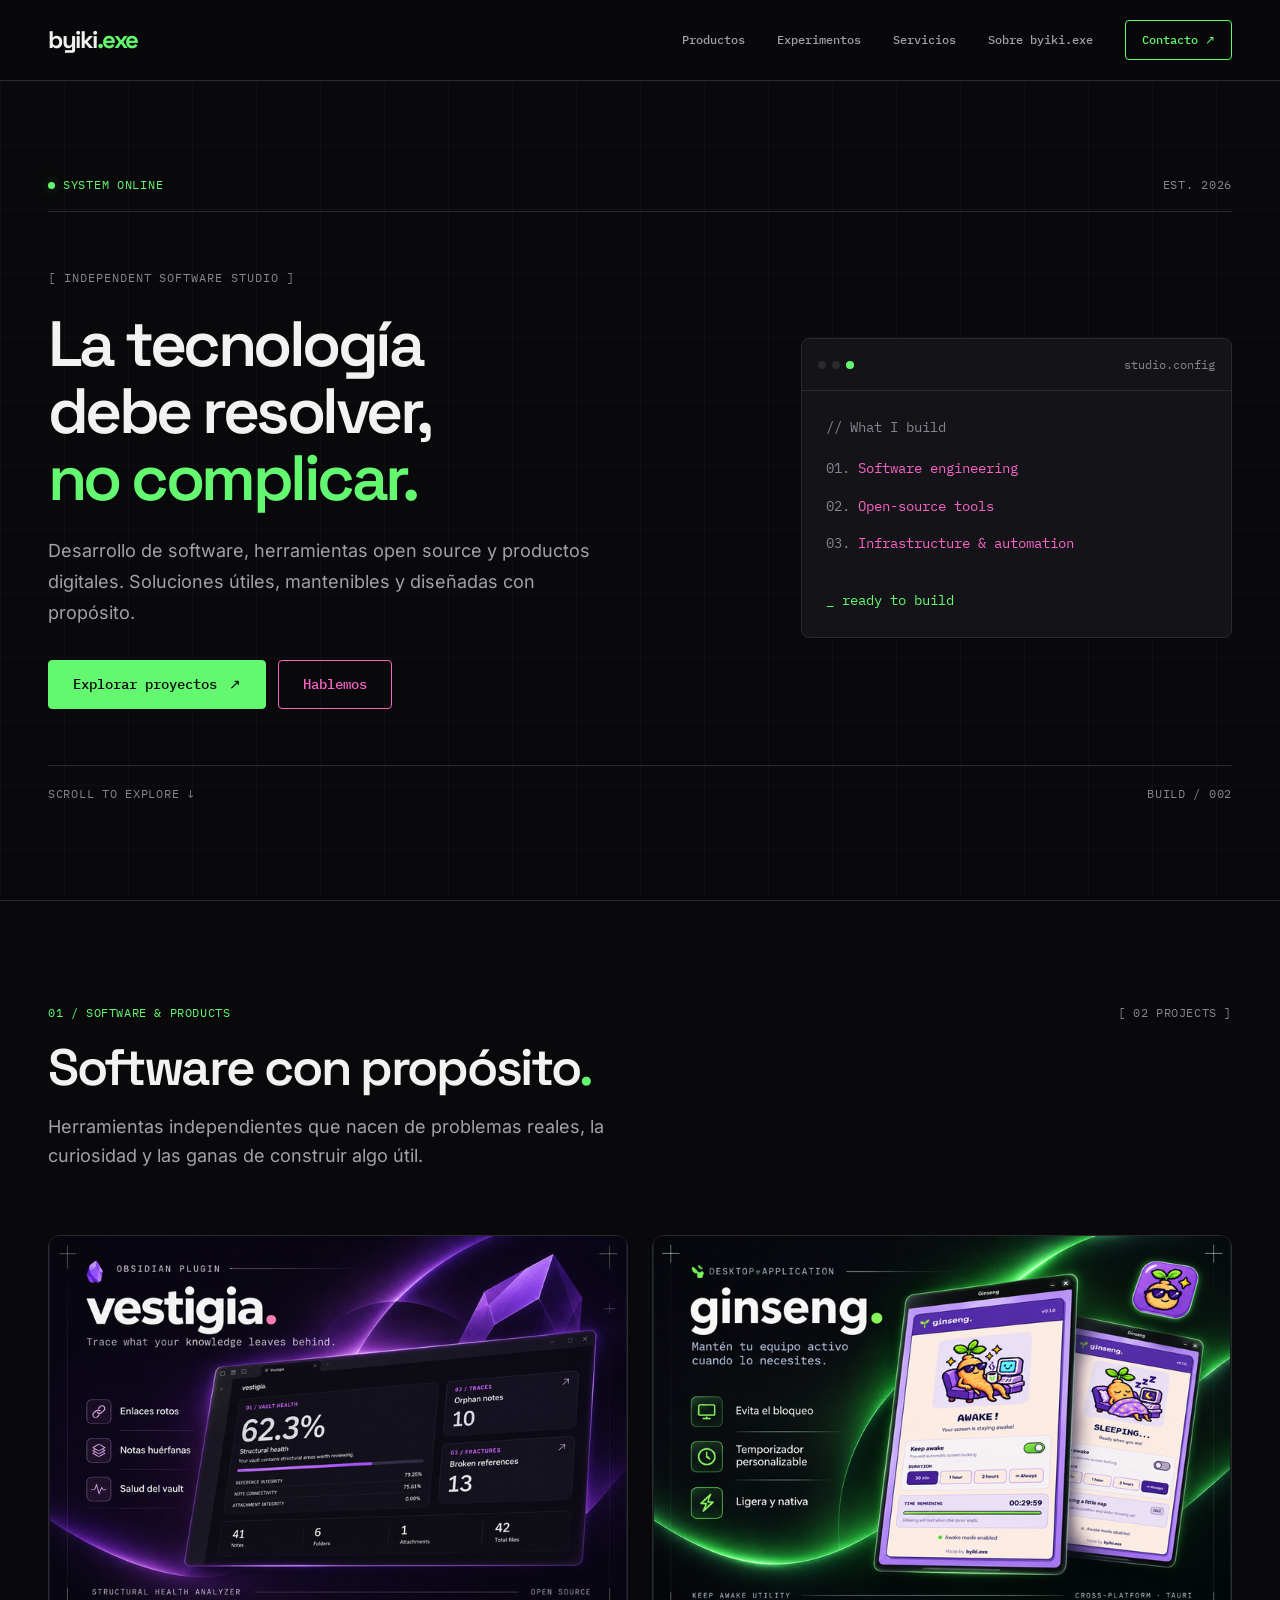
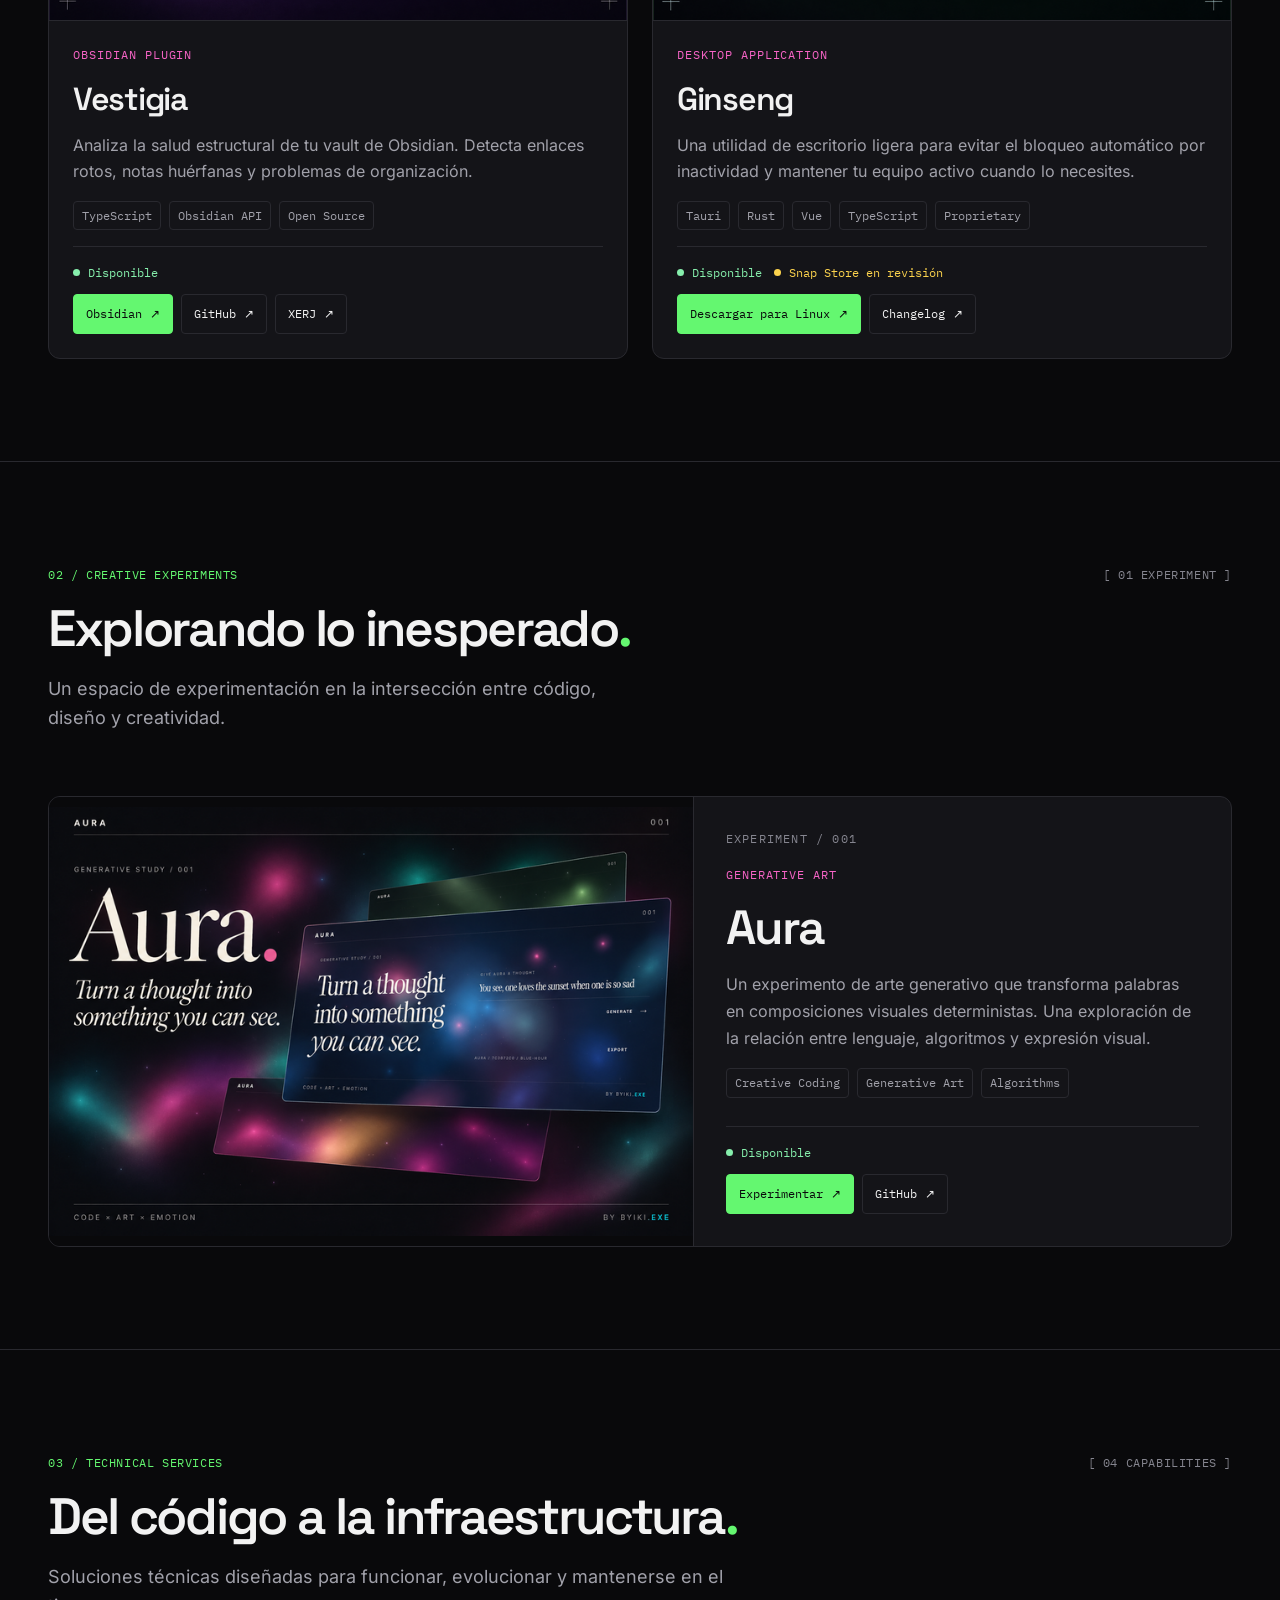
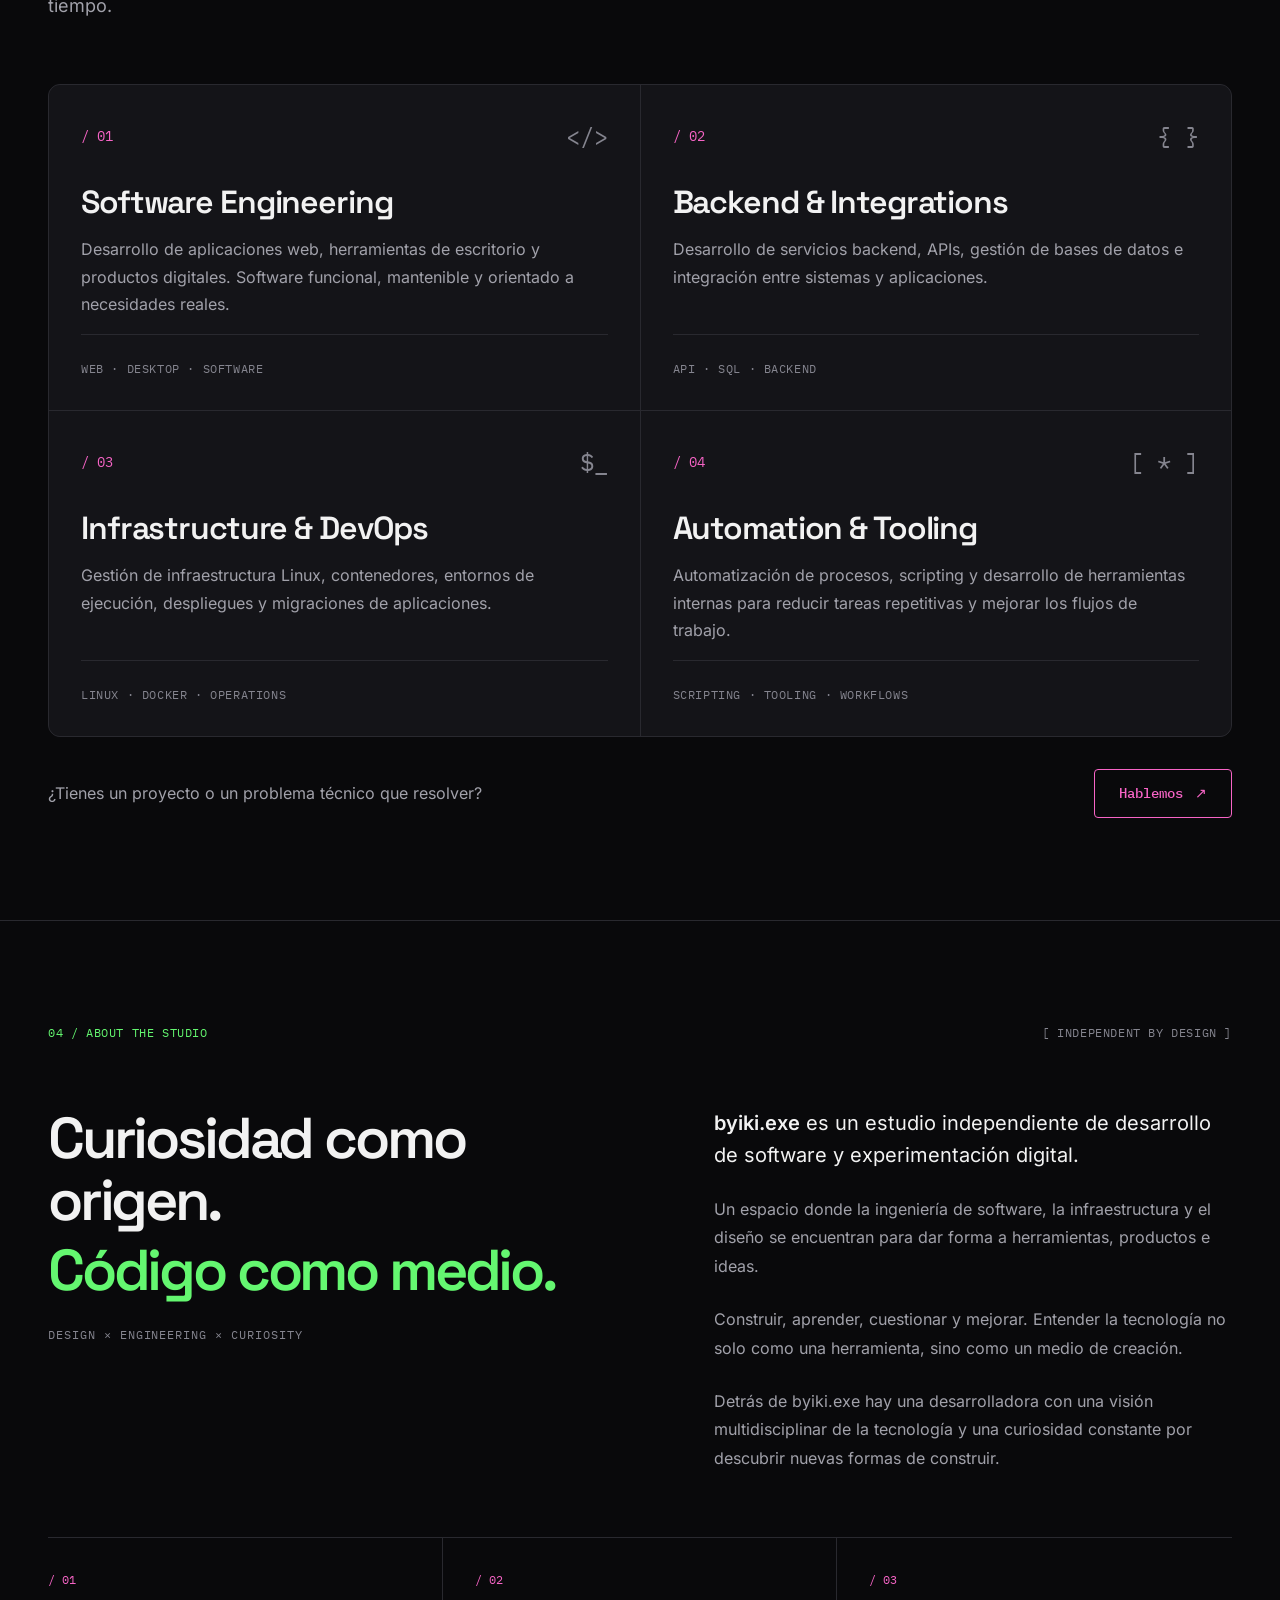
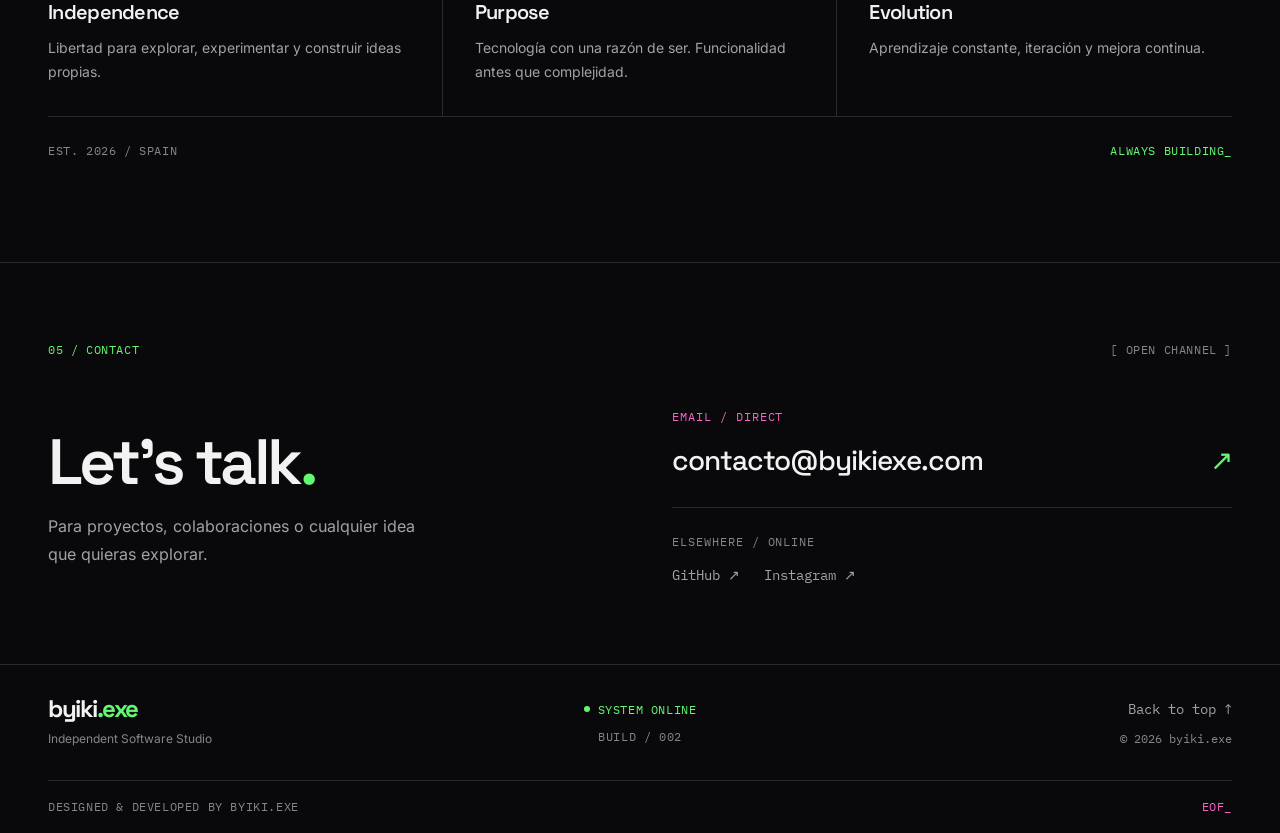
<file: index.html>
<!DOCTYPE html>
<html lang="es-ES">

<head>
  <meta charset="UTF-8">
  <meta name="viewport" content="width=device-width, initial-scale=1.0">
  <title>byiki.exe — Independent Software Studio</title>
  <meta name="description"
    content="Estudio independiente de software, herramientas open source y productos digitales. Desarrollo, infraestructura, automatización y experimentación tecnológica.">
  <link rel="canonical" href="https://byikiexe.com/">
  <meta name="theme-color" content="#09090B">

  <meta property="og:type" content="website">
  <meta property="og:title" content="byiki.exe — Independent Software Studio">
  <meta property="og:description"
    content="Estudio independiente de software, herramientas open source y productos digitales. Desarrollo, infraestructura, automatización y experimentación tecnológica.">
  <meta property="og:url" content="https://byikiexe.com/">
  <meta property="og:site_name" content="byiki.exe">
  <meta property="og:locale" content="es_ES">
  <meta property="og:image" content="https://byikiexe.com/assets/images/brand/og-image.jpg">
  <meta property="og:image:width" content="1200">
  <meta property="og:image:height" content="630">
  <meta property="og:image:type" content="image/jpeg">
  <meta property="og:image:alt" content="byiki.exe, estudio independiente de software, herramientas y productos digitales.">

  <meta name="twitter:card" content="summary_large_image">
  <meta name="twitter:title" content="byiki.exe — Independent Software Studio">
  <meta name="twitter:description"
    content="Estudio independiente de software, herramientas open source y productos digitales. Desarrollo, infraestructura, automatización y experimentación tecnológica.">
  <meta name="twitter:image" content="https://byikiexe.com/assets/images/brand/og-image.jpg">
  <meta name="twitter:image:alt" content="byiki.exe, estudio independiente de software, herramientas y productos digitales.">

  <script type="application/ld+json">
    {
      "@context": "https://schema.org",
      "@graph": [
        {
          "@type": "WebSite",
          "@id": "https://byikiexe.com/#website",
          "url": "https://byikiexe.com/",
          "name": "byiki.exe",
          "description": "Estudio independiente de software, herramientas open source y productos digitales. Desarrollo, infraestructura, automatización y experimentación tecnológica.",
          "inLanguage": "es-ES",
          "publisher": {
            "@id": "https://byikiexe.com/#organization"
          }
        },
        {
          "@type": "Organization",
          "@id": "https://byikiexe.com/#organization",
          "url": "https://byikiexe.com/",
          "name": "byiki.exe"
        }
      ]
    }
  </script>

  <link rel="preload" href="assets/fonts/space-grotesk/latin-variable.woff2" as="font" type="font/woff2" crossorigin>

  <link rel="icon" type="image/x-icon" href="favicon.ico" sizes="16x16 32x32 48x48">
  <link rel="icon" type="image/svg+xml" href="assets/images/brand/favicon.svg" sizes="any">
  <link rel="apple-touch-icon" href="assets/images/brand/apple-touch-icon.png" sizes="180x180">
  <link rel="manifest" href="site.webmanifest">

  <!-- Design system -->
  <link rel="stylesheet" href="assets/css/tokens.css">
  <link rel="stylesheet" href="assets/css/fonts.css">
  <link rel="stylesheet" href="assets/css/base.css">
  <link rel="stylesheet" href="assets/css/layout.css">
  <link rel="stylesheet" href="assets/css/components.css">

  <!-- Page sections -->
  <link rel="stylesheet" href="assets/css/hero.css">
  <link rel="stylesheet" href="assets/css/products.css">
  <link rel="stylesheet" href="assets/css/experiments.css">
  <link rel="stylesheet" href="assets/css/services.css">
  <link rel="stylesheet" href="assets/css/about.css">
  <link rel="stylesheet" href="assets/css/contact.css">
  <link rel="stylesheet" href="assets/css/footer.css">
  <noscript>
    <link rel="stylesheet" href="assets/css/navigation-noscript.css" media="(max-width: 768px)">
  </noscript>

</head>

<body>
  <div class="page">
    <a class="skip-link" href="#top">Saltar al contenido principal</a>

    <header class="site-header">
      <div class="container nav">

        <a href="#top" class="brand" aria-label="byiki.exe — Inicio">
          byiki<span class="brand-highlight">.exe</span>
        </a>

        <button class="nav-toggle" type="button" aria-label="Abrir menú" aria-expanded="false"
          aria-controls="main-navigation">
          <span></span>
          <span></span>
        </button>

        <nav id="main-navigation" class="nav-links" aria-label="Navegación principal">

          <a href="#productos">Productos</a>

          <a href="#experimentos">Experimentos</a>

          <a href="#servicios">Servicios</a>

          <a href="#sobre">Sobre byiki.exe</a>

          <a href="#contacto" class="nav-cta" aria-label="Contacto">
            Contacto ↗
          </a>

        </nav>

      </div>
    </header>

    <main id="top" tabindex="-1">

      <section class="hero" aria-labelledby="hero-title">
        <div class="container hero-container">

          <div class="hero-meta">
            <span class="system-status" lang="en">
              <span class="status-dot" aria-hidden="true"></span>
              System online
            </span>

            <span>EST. 2026</span>
          </div>

          <div class="hero-grid">

            <div class="hero-copy">

              <p class="hero-label" lang="en">
                [ Independent Software Studio ]
              </p>

              <h1 id="hero-title">
                La tecnología<br>
                debe resolver,<br>
                <span class="hero-highlight">no complicar.</span>
              </h1>

              <p class="hero-description">
                Desarrollo de software, herramientas open source
                y productos digitales. Soluciones útiles,
                mantenibles y diseñadas con propósito.
              </p>

              <div class="hero-actions">
                <a class="btn btn-primary" href="#productos">
                  Explorar proyectos
                  <span aria-hidden="true">↗</span>
                </a>

                <a class="btn btn-secondary" href="#contacto">
                  Hablemos
                </a>
              </div>

            </div>

            <aside class="hero-terminal" aria-label="Áreas de desarrollo">

              <div class="terminal-header">
                <div class="terminal-controls" aria-hidden="true">
                  <span></span>
                  <span></span>
                  <span></span>
                </div>

                <span>studio.config</span>
              </div>

              <div class="terminal-body" lang="en">

                <p class="terminal-comment">// What I build</p>

                <ul class="terminal-list">
                  <li>
                    <span>01.</span>
                    Software engineering
                  </li>
                  <li>
                    <span>02.</span>
                    Open-source tools
                  </li>
                  <li>
                    <span>03.</span>
                    Infrastructure &amp; automation
                  </li>
                </ul>

                <p class="terminal-status">
                  <span class="terminal-cursor" aria-hidden="true">_</span>
                  ready to build
                </p>

              </div>

            </aside>

          </div>

          <div class="hero-footer">
            <a href="#productos" class="scroll-indicator" lang="en">
              Scroll to explore
              <span aria-hidden="true">↓</span>
            </a>

            <span>BUILD / 002</span>
          </div>

        </div>
      </section>

      <section id="productos" class="products-section" aria-labelledby="products-title">

        <div class="container">

          <div class="section-header">

            <div class="section-meta">
              <span>01 / Software &amp; Products</span>
              <span>[ 02 Projects ]</span>
            </div>

            <h2 id="products-title">
              Software con propósito<span>.</span>
            </h2>

            <p class="section-header__description">
              Herramientas independientes que nacen
              de problemas reales, la curiosidad
              y las ganas de construir algo útil.
            </p>

          </div>

          <div class="products-grid">

            <!-- VESTIGIA -->
            <article class="project-card product-card">

              <div class="project-card__preview product-preview product-preview--vestigia">

                <img src="assets/images/products/vestigia/preview.webp"
                  srcset="assets/images/products/vestigia/preview-480.webp 480w,
                          assets/images/products/vestigia/preview-768.webp 768w,
                          assets/images/products/vestigia/preview-1152.webp 1152w,
                          assets/images/products/vestigia/preview.webp 1536w"
                  sizes="auto, (max-width: 500px) calc(100vw - 2.5rem), (max-width: 768px) 92vw,
                         (max-width: 1280px) calc(46vw - 0.75rem), 580px"
                  alt="Interfaz del analizador de salud de Vestigia" width="1536" height="1024" loading="lazy" decoding="async">

              </div>

              <div class="project-card__content product-content">

                <span class="project-card__category">
                  Obsidian Plugin
                </span>

                <h3 class="project-card__name product-name">Vestigia</h3>

                <p class="project-card__description product-description">
                  Analiza la salud estructural de tu vault de
                  Obsidian. Detecta enlaces rotos, notas huérfanas
                  y problemas de organización.
                </p>

                <ul class="project-card__tags" aria-label="Tecnologías">
                  <li>TypeScript</li>
                  <li>Obsidian API</li>
                  <li>Open Source</li>
                </ul>

                <div class="project-card__footer">

                  <span class="project-card__status project-card__status--available">
                    <span class="project-card__status-dot" aria-hidden="true"></span>
                    Disponible
                  </span>

                  <div class="project-card__links">

                    <a href="https://community.obsidian.md/plugins/vestigia"
                      class="project-card__external-link project-card__external-link--primary" target="_blank"
                      rel="noopener noreferrer" aria-label="Vestigia en Obsidian">
                      Obsidian
                      <span aria-hidden="true">↗</span>
                    </a>

                    <a href="https://github.com/byikiexe/vestigia" class="project-card__external-link" target="_blank"
                      rel="noopener noreferrer" aria-label="Repositorio de Vestigia en GitHub">
                      GitHub
                      <span aria-hidden="true">↗</span>
                    </a>

                    <a href="https://hub.xerj.org/contributors/byikiexe" class="project-card__external-link" target="_blank"
                      rel="noopener noreferrer" aria-label="Perfil de contribuciones en XERJ">
                      XERJ
                      <span aria-hidden="true">↗</span>
                    </a>

                  </div>

                </div>

              </div>

            </article>

            <!-- GINSENG -->
            <article class="project-card product-card">

              <div class="project-card__preview product-preview product-preview--ginseng">

                <img src="assets/images/products/ginseng/preview.webp"
                  srcset="assets/images/products/ginseng/preview-480.webp 480w,
                          assets/images/products/ginseng/preview-768.webp 768w,
                          assets/images/products/ginseng/preview-1152.webp 1152w,
                          assets/images/products/ginseng/preview.webp 1536w"
                  sizes="auto, (max-width: 500px) calc(100vw - 2.5rem), (max-width: 768px) 92vw,
                         (max-width: 1280px) calc(46vw - 0.75rem), 580px"
                  alt="Interfaz de la aplicación de escritorio Ginseng" width="1536" height="1024" loading="lazy" decoding="async">
              </div>
              <div class="project-card__content product-content">
                <span class="project-card__category">
                  Desktop Application
                </span>
                <h3 class="project-card__name product-name">Ginseng</h3>
                <p class="project-card__description product-description">
                  Una utilidad de escritorio ligera para evitar
                  el bloqueo automático por inactividad y mantener
                  tu equipo activo cuando lo necesites.
                </p>
                <ul class="project-card__tags" aria-label="Tecnologías y licencia">
                  <li>Tauri</li>
                  <li>Rust</li>
                  <li>Vue</li>
                  <li>TypeScript</li>
                  <li>Proprietary</li>
                </ul>
                <div class="project-card__footer">
                  <div class="project-card__status-group">
                    <span class="project-card__status project-card__status--available">
                      <span class="project-card__status-dot" aria-hidden="true"></span>
                      Disponible
                    </span>
                    <span class="project-card__status project-card__status--review">
                      <span class="project-card__status-dot" aria-hidden="true"></span>
                      Snap Store en revisión
                    </span>
                  </div>
                  <div class="project-card__links">
                    <a href="https://github.com/byikiexe/ginseng-releases/releases/latest"
                      class="project-card__external-link project-card__external-link--primary" target="_blank"
                      rel="noopener noreferrer">
                      Descargar para Linux
                      <span aria-hidden="true">↗</span>
                    </a>
                    <a href="https://github.com/byikiexe/ginseng-releases/blob/main/CHANGELOG.md"
                      class="project-card__external-link" target="_blank" rel="noopener noreferrer">
                      Changelog
                      <span aria-hidden="true">↗</span>
                    </a>
                  </div>
                </div>
              </div>
            </article>
          </div>
        </div>
      </section>

      <section id="experimentos" class="experiments-section" aria-labelledby="experiments-title">

        <div class="container">

          <div class="section-header">

            <div class="section-meta">
              <span>02 / Creative Experiments</span>
              <span>[ 01 Experiment ]</span>
            </div>

            <h2 id="experiments-title">
              Explorando lo inesperado<span>.</span>
            </h2>

            <p class="section-header__description">
              Un espacio de experimentación en la
              intersección entre código, diseño
              y creatividad.
            </p>

          </div>

          <div class="experiments-grid">
            <!-- AURA -->
            <article class="project-card experiment-card">
              <div class="project-card__preview experiment-preview">
                <img src="assets/images/experiments/aura/preview.webp"
                  srcset="assets/images/experiments/aura/preview-480.webp 480w,
                          assets/images/experiments/aura/preview-768.webp 768w,
                          assets/images/experiments/aura/preview-1152.webp 1152w,
                          assets/images/experiments/aura/preview.webp 1536w"
                  sizes="auto, (max-width: 500px) calc(100vw - 2.5rem), (max-width: 768px) 92vw,
                         (max-width: 1280px) 50vw, 645px"
                  alt="Composición visual generativa creada con Aura" width="1536" height="1024" loading="lazy" decoding="async">
              </div>
              <div class="project-card__content experiment-content">
                <span class="experiment-index">
                  Experiment / 001
                </span>
                <span class="project-card__category">
                  Generative Art
                </span>
                <h3 class="project-card__name experiment-name">Aura</h3>
                <p class="project-card__description experiment-description">
                  Un experimento de arte generativo
                  que transforma palabras en composiciones
                  visuales deterministas. Una exploración
                  de la relación entre lenguaje,
                  algoritmos y expresión visual.
                </p>
                <ul class="project-card__tags" aria-label="Áreas de experimentación">
                  <li>Creative Coding</li>
                  <li>Generative Art</li>
                  <li>Algorithms</li>
                </ul>

                <div class="project-card__footer">
                  <span class="project-card__status project-card__status--available">
                    <span class="project-card__status-dot" aria-hidden="true"></span>
                    Disponible
                  </span>
                  <div class="project-card__links">
                    <a href="https://aura.byikiexe.com/" class="project-card__external-link project-card__external-link--primary"
                      target="_blank" rel="noopener noreferrer"> Experimentar
                      <span aria-hidden="true">↗</span>
                    </a>
                    <a href="https://github.com/byikiexe/aura-experiment" class="project-card__external-link" target="_blank"
                      rel="noopener noreferrer">
                      GitHub
                      <span aria-hidden="true">↗</span>
                    </a>
                  </div>
                </div>
              </div>
            </article>
          </div>
        </div>
      </section>

      <section id="servicios" class="services-section" aria-labelledby="services-title">

        <div class="container">

          <div class="section-header section-header--wide">

            <div class="section-meta">
              <span>03 / Technical Services</span>
              <span>[ 04 Capabilities ]</span>
            </div>

            <h2 id="services-title">
              Del código a la infraestructura<span>.</span>
            </h2>

            <p class="section-header__description">
              Soluciones técnicas diseñadas para funcionar,
              evolucionar y mantenerse en el tiempo.
            </p>

          </div>

          <div class="capabilities-grid">

            <!-- 01 / SOFTWARE ENGINEERING -->

            <article class="capability-card">

              <div class="capability-header">
                <span class="capability-index">/ 01</span>
                <span class="capability-symbol" aria-hidden="true">&lt;/&gt;</span>
              </div>

              <h3 lang="en">Software Engineering</h3>

              <p>
                Desarrollo de aplicaciones web, herramientas
                de escritorio y productos digitales.
                Software funcional, mantenible y orientado
                a necesidades reales.
              </p>

              <div class="capability-tags">
                Web · Desktop · Software
              </div>

            </article>

            <!-- 02 / BACKEND & INTEGRATIONS -->

            <article class="capability-card">

              <div class="capability-header">
                <span class="capability-index">/ 02</span>
                <span class="capability-symbol" aria-hidden="true">{ }</span>
              </div>

              <h3 lang="en">Backend &amp; Integrations</h3>

              <p>
                Desarrollo de servicios backend, APIs,
                gestión de bases de datos e integración
                entre sistemas y aplicaciones.
              </p>

              <div class="capability-tags">
                API · SQL · Backend
              </div>

            </article>

            <!-- 03 / INFRASTRUCTURE & DEVOPS -->

            <article class="capability-card">

              <div class="capability-header">
                <span class="capability-index">/ 03</span>
                <span class="capability-symbol" aria-hidden="true">$_</span>
              </div>

              <h3 lang="en">Infrastructure &amp; DevOps</h3>

              <p>
                Gestión de infraestructura Linux,
                contenedores, entornos de ejecución,
                despliegues y migraciones de aplicaciones.
              </p>

              <div class="capability-tags">
                Linux · Docker · Operations
              </div>

            </article>

            <!-- 04 / AUTOMATION & TOOLING -->

            <article class="capability-card">

              <div class="capability-header">
                <span class="capability-index">/ 04</span>
                <span class="capability-symbol" aria-hidden="true">[ * ]</span>
              </div>

              <h3 lang="en">Automation &amp; Tooling</h3>

              <p>
                Automatización de procesos, scripting
                y desarrollo de herramientas internas
                para reducir tareas repetitivas y mejorar
                los flujos de trabajo.
              </p>

              <div class="capability-tags">
                Scripting · Tooling · Workflows
              </div>

            </article>

          </div>

          <div class="services-footer">

            <p>
              ¿Tienes un proyecto o un problema técnico
              que resolver?
            </p>

            <a href="#contacto" class="btn btn-secondary">
              Hablemos
              <span aria-hidden="true">↗</span>
            </a>

          </div>

        </div>

      </section>

      <section id="sobre" class="about-section" aria-labelledby="about-title">

        <div class="container">

          <div class="section-meta about-meta">
            <span>04 / About the Studio</span>
            <span>[ Independent by Design ]</span>
          </div>

          <div class="about-grid">

            <div class="about-heading">

              <h2 id="about-title">
                Curiosidad como origen.
                <span>Código como medio.</span>
              </h2>

              <p class="about-label">
                Design × Engineering × Curiosity
              </p>

            </div>

            <div class="about-copy">

              <p class="about-intro">
                <strong>byiki.exe</strong> es un estudio
                independiente de desarrollo de software
                y experimentación digital.
              </p>

              <p>
                Un espacio donde la ingeniería de software,
                la infraestructura y el diseño se encuentran
                para dar forma a herramientas, productos
                e ideas.
              </p>

              <p>
                Construir, aprender, cuestionar y mejorar.
                Entender la tecnología no solo como una
                herramienta, sino como un medio de creación.
              </p>

              <p>
                Detrás de byiki.exe hay una desarrolladora
                con una visión multidisciplinar de la
                tecnología y una curiosidad constante
                por descubrir nuevas formas de construir.
              </p>

            </div>

          </div>

          <div class="about-principles">

            <article class="about-principle">
              <span class="principle-index">/ 01</span>
              <h3 lang="en">Independence</h3>
              <p>
                Libertad para explorar, experimentar
                y construir ideas propias.
              </p>
            </article>

            <article class="about-principle">
              <span class="principle-index">/ 02</span>
              <h3 lang="en">Purpose</h3>
              <p>
                Tecnología con una razón de ser.
                Funcionalidad antes que complejidad.
              </p>
            </article>

            <article class="about-principle">
              <span class="principle-index">/ 03</span>
              <h3 lang="en">Evolution</h3>
              <p>
                Aprendizaje constante, iteración
                y mejora continua.
              </p>
            </article>

          </div>

          <div class="about-footer">
            <span>Est. 2026 / Spain</span>
            <span class="about-status">Always building_</span>
          </div>

        </div>

      </section>

      <section id="contacto" class="contact-section" aria-labelledby="contact-title">

        <div class="container">

          <div class="section-meta contact-meta">
            <span>05 / Contact</span>
            <span>[ Open Channel ]</span>
          </div>

          <div class="contact-grid">

            <div class="contact-heading">

              <h2 id="contact-title" lang="en">
                Let's talk<span>.</span>
              </h2>

              <p>
                Para proyectos, colaboraciones o cualquier
                idea que quieras explorar.
              </p>

            </div>

            <div class="contact-details">

              <div class="contact-direct">

                <span class="contact-label">
                  Email / Direct
                </span>

                <a href="mailto:contacto@byikiexe.com"
                   class="contact-email">

                  <span>contacto@byikiexe.com</span>
                  <span aria-hidden="true">↗</span>

                </a>

              </div>

              <div class="contact-socials">

                <span class="contact-label">
                  Elsewhere / Online
                </span>

                <div class="contact-social-links">

                  <a href="https://github.com/byikiexe"
                     target="_blank"
                     rel="noopener noreferrer">
                    GitHub ↗
                  </a>

                  <a href="https://www.instagram.com/vnuoli/"
                     target="_blank"
                     rel="noopener noreferrer">
                    Instagram ↗
                  </a>

                </div>

              </div>

            </div>

          </div>

        </div>

      </section>

    </main>

    <footer class="site-footer">

      <div class="container">

        <div class="footer-main">

          <!-- Studio identity -->

          <div class="footer-identity">

            <a href="#top"
               class="brand"
               aria-label="byiki.exe — Inicio">
              byiki<span class="brand-highlight">.exe</span>
            </a>

            <p>Independent Software Studio</p>

          </div>

          <!-- System information -->

          <div class="footer-system">

            <span class="footer-status">
              <span class="footer-status-dot"
                  aria-hidden="true"></span>
              System online
            </span>

            <span class="footer-build">
              Build / 002
            </span>

          </div>

          <!-- Navigation and copyright -->

          <div class="footer-navigation">

              <a href="#top" class="footer-top" lang="en">
              Back to top
              <span aria-hidden="true">↑</span>
            </a>

            <span class="footer-copyright">
              © 2026 byiki.exe
            </span>

          </div>

        </div>

        <!-- End of file -->

        <div class="footer-bottom">

          <span>
            Designed &amp; developed by byiki.exe
          </span>

          <span class="footer-eof" aria-hidden="true">
            EOF_
          </span>

        </div>

      </div>

    </footer>

  </div>
  <script defer src="assets/js/navigation.js"></script>
</body>

</html>
</file>
<file: assets/css/tokens.css>
/* ==================================================
   BYIKI.EXE — DESIGN TOKENS
   Design System v2.0
   ================================================== */

:root {

    /* Colors — Backgrounds */
    --color-bg: #09090B;
    --color-surface: #141418;
    --color-surface-hover: #1C1C21;
    --color-border: #29292F;

    /* Colors — Typography */
    --color-text: #F2F2F2;
    --color-text-secondary: #A1A1AA;
    --color-text-muted: #85858F;

    /* Colors — Brand */
    --color-accent: hsl(125, 90%, 68%);
    --color-accent-hover: hsl(125, 90%, 60%);
    --color-accent-secondary: hsl(320, 90%, 68%);
    --color-accent-secondary-hover: hsl(320, 90%, 60%);
    --color-on-accent: #09090B;

    /* Effects */
    --glow-accent: color-mix(
        in srgb,
        var(--color-accent) 35%,
        transparent
    );

    --color-grid-line: color-mix(
        in srgb,
        var(--color-text) 2.5%,
        transparent
    );
    
    /* Colors — Translucent surfaces */
    --color-bg-translucent: color-mix(
        in srgb,
        var(--color-bg) 85%,
        transparent
    );

    /* Colors — Semantic */
    --color-success: #86EFAC;
    --color-warning: #FCD34D;
    --color-error: #FCA5A5;

    /* Typography — Families */
    --font-heading: 'Space Grotesk', sans-serif;
    --font-body: 'Inter', sans-serif;
    --font-mono: 'IBM Plex Mono', monospace;

    /* Typography — Sizes */
    --text-xs: 0.75rem;
    --text-sm: 0.875rem;
    --text-base: 1rem;
    --text-lg: 1.125rem;
    --text-xl: 1.25rem;
    --text-2xl: 1.5rem;
    --text-3xl: 2rem;
    --text-4xl: 2.5rem;
    --text-hero: clamp(3rem, 7vw, 6rem);

    /* Typography — Weights */
    --font-regular: 400;
    --font-medium: 500;
    --font-semibold: 600;
    --font-bold: 700;

    /* Spacing */
    --space-1: 0.25rem;
    --space-2: 0.5rem;
    --space-3: 0.75rem;
    --space-4: 1rem;
    --space-5: 1.5rem;
    --space-6: 2rem;
    --space-7: 3rem;
    --space-8: 4rem;
    --space-9: 6rem;
    --space-10: 8rem;

    /* Border radius */
    --radius-sm: 4px;
    --radius-md: 8px;
    --radius-lg: 12px;
    --radius-xl: 16px;
    --radius-full: 9999px;

    /* Layout */
    --container-max: 1280px;
    --container-padding: clamp(1.25rem, 4vw, 3rem);
    --section-spacing: clamp(4rem, 8vw, 8rem);
    --header-height: 80px;

    /* Transitions */
    --transition-fast: 150ms ease;
    --transition-base: 250ms ease;
    --transition-slow: 400ms ease;

    /* Z-index */
    --z-base: 1;
    --z-header: 100;
    --z-overlay: 200;
    --z-modal: 300;
}

@media (max-width: 768px) {
    :root {
        --header-height: 72px;
    }
}
</file>
<file: assets/css/fonts.css>
/* Latin WOFF2 subsets, including Spanish accents and punctuation. */

@font-face {
    font-family: 'Inter';
    font-style: normal;
    font-weight: 400 600;
    font-display: swap;
    src: url('../fonts/inter/latin-variable.woff2') format('woff2');
    unicode-range: U+0000-00FF, U+0131, U+0152-0153, U+02BB-02BC, U+02C6, U+02DA, U+02DC, U+0304, U+0308, U+0329, U+2000-206F, U+20AC, U+2122, U+2191, U+2193, U+2212, U+2215, U+FEFF, U+FFFD;
}

@font-face {
    font-family: 'Space Grotesk';
    font-style: normal;
    font-weight: 500 700;
    font-display: swap;
    src: url('../fonts/space-grotesk/latin-variable.woff2') format('woff2');
    unicode-range: U+0000-00FF, U+0131, U+0152-0153, U+02BB-02BC, U+02C6, U+02DA, U+02DC, U+0304, U+0308, U+0329, U+2000-206F, U+20AC, U+2122, U+2191, U+2193, U+2212, U+2215, U+FEFF, U+FFFD;
}

@font-face {
    font-family: 'IBM Plex Mono';
    font-style: normal;
    font-weight: 400;
    font-display: swap;
    src: url('../fonts/ibm-plex-mono/latin-400.woff2') format('woff2');
    unicode-range: U+0000-00FF, U+0131, U+0152-0153, U+02BB-02BC, U+02C6, U+02DA, U+02DC, U+0304, U+0308, U+0329, U+2000-206F, U+20AC, U+2122, U+2191, U+2193, U+2212, U+2215, U+FEFF, U+FFFD;
}

@font-face {
    font-family: 'IBM Plex Mono';
    font-style: normal;
    font-weight: 500;
    font-display: swap;
    src: url('../fonts/ibm-plex-mono/latin-500.woff2') format('woff2');
    unicode-range: U+0000-00FF, U+0131, U+0152-0153, U+02BB-02BC, U+02C6, U+02DA, U+02DC, U+0304, U+0308, U+0329, U+2000-206F, U+20AC, U+2122, U+2191, U+2193, U+2212, U+2215, U+FEFF, U+FFFD;
}
</file>
<file: assets/css/base.css>
/* ==================================================
   BYIKI.EXE — BASE STYLES
   ================================================== */

/* Reset */

*,
*::before,
*::after {
    box-sizing: border-box;
}

html {
    scroll-behavior: smooth;
    scroll-padding-top: var(--header-height);
    color-scheme: dark;
}

body {
    margin: 0;
    min-height: 100vh;
    background-color: var(--color-bg);
    color: var(--color-text);
    font-family: var(--font-body);
    font-size: var(--text-base);
    font-weight: var(--font-regular);
    line-height: 1.6;
    -webkit-font-smoothing: antialiased;
    -moz-osx-font-smoothing: grayscale;
}

/* Typography */

h1,
h2,
h3,
h4,
h5,
h6 {
    margin: 0;
    font-family: var(--font-heading);
    font-weight: var(--font-semibold);
    line-height: 1.15;
    letter-spacing: -0.035em;
}

p {
    margin: 0;
}

a {
    color: inherit;
    text-decoration: none;
}

code,
pre,
kbd,
samp {
    font-family: var(--font-mono);
}

/* Media */

img,
picture,
video,
canvas,
svg {
    display: block;
    max-width: 100%;
}

img {
    height: auto;
}

/* Form elements */

button,
input,
textarea,
select {
    font: inherit;
}

button {
    cursor: pointer;
}

/* Text selection */

::selection {
    background-color: var(--color-accent);
    color: var(--color-on-accent);
}

/* Accessibility */

:focus-visible {
    outline: 2px solid var(--color-accent);
    outline-offset: 4px;
}

/* Scrollbar */

html {
    scrollbar-width: thin;
    scrollbar-color: var(--color-border) var(--color-bg);
}

/* Reduced motion */

@media (prefers-reduced-motion: reduce) {
    html {
        scroll-behavior: auto;
    }

    *,
    *::before,
    *::after {
        animation-duration: 0.01ms !important;
        animation-iteration-count: 1 !important;
        transition-duration: 0.01ms !important;
    }
}
</file>
<file: assets/css/layout.css>
/* ==================================================
   BYIKI.EXE — LAYOUT
   ================================================== */

.container {
    width: 100%;
    max-width: var(--container-max);
    margin-inline: auto;
    padding-inline: var(--container-padding);
}

.page {
    min-height: 100vh;
}
</file>
<file: assets/css/components.css>
/* ==================================================
   BYIKI.EXE — COMPONENTS
   ================================================== */


/* Header */

.skip-link {
    position: fixed;
    top: var(--space-4);
    left: var(--container-padding);
    z-index: calc(var(--z-header) + 1);
    padding: var(--space-2) var(--space-4);
    border-radius: var(--radius-sm);
    background: var(--color-accent);
    color: var(--color-on-accent);
}

.skip-link:not(:focus) {
    clip-path: inset(50%);
}

.site-header {
    position: sticky;
    top: 0;
    z-index: var(--z-header);
    background: var(--color-bg-translucent);
    backdrop-filter: blur(16px);
    -webkit-backdrop-filter: blur(16px);
    border-bottom: 1px solid var(--color-border);
}

.nav {
    display: flex;
    align-items: center;
    justify-content: space-between;
    min-height: var(--header-height);
    gap: var(--space-6);
}

.brand {
    display: inline-flex;
    align-items: center;
    flex-shrink: 0;
    font-family: var(--font-heading);
    font-size: var(--text-2xl);
    font-weight: var(--font-bold);
    letter-spacing: -0.06em;
    line-height: 1;
}

.brand-highlight {
    color: var(--color-accent);
}



/* Navigation */

.nav-links {
    display: flex;
    align-items: center;
    gap: var(--space-6);
}

.nav-links a {
    display: inline-flex;
    align-items: center;
    min-height: 24px;
    font-family: var(--font-mono);
    font-size: var(--text-xs);
    font-weight: var(--font-medium);
    color: var(--color-text-secondary);
    transition: color var(--transition-fast);
}

.nav-links a:hover,
.nav-links a:focus-visible {
    color: var(--color-accent);
}

.nav-links .nav-cta {
    display: inline-flex;
    align-items: center;
    justify-content: center;
    gap: var(--space-2);
    min-height: 40px;
    padding: var(--space-2) var(--space-4);
    border: 1px solid var(--color-accent);
    border-radius: var(--radius-sm);
    color: var(--color-accent);
    transition:
        background-color var(--transition-fast),
        color var(--transition-fast);
}

.nav-links .nav-cta:hover,
.nav-links .nav-cta:focus-visible {
    background-color: var(--color-accent);
    color: var(--color-on-accent);
}

/* Navigation — Toggle */

.nav-toggle {
    display: none;
    flex-direction: column;
    align-items: center;
    justify-content: center;
    gap: 6px;
    width: 44px;
    height: 44px;
    padding: 0;
    background: transparent;
    border: 1px solid var(--color-border);
    border-radius: var(--radius-sm);
    color: var(--color-accent);
    transition: border-color var(--transition-fast);
}

.nav-toggle:hover,
.nav-toggle:active {
    border-color: var(--color-accent);
}

.nav-toggle span {
    display: block;
    width: 20px;
    height: 2px;
    background-color: currentColor;
    transition: transform var(--transition-base);
}

/* Navigation — Open state */

.nav-toggle[aria-expanded="true"] span:first-child {
    transform: translateY(4px) rotate(45deg);
}

.nav-toggle[aria-expanded="true"] span:last-child {
    transform: translateY(-4px) rotate(-45deg);
}

/* Navigation — Responsive */

@media (max-width: 768px) {

    .nav {
        flex-direction: row;
        align-items: center;
        justify-content: space-between;
        padding-block: var(--space-3);
    }

    .nav-toggle {
        display: flex;
    }

    .nav-links {
        display: none;
        position: absolute;
        top: 100%;
        left: 0;
        right: 0;
        max-height: calc(100dvh - var(--header-height));
        overflow-y: auto;
        scroll-padding-block: var(--space-2);
        flex-direction: column;
        align-items: stretch;
        gap: 0;
        padding: var(--space-4) var(--container-padding);
        background-color: var(--color-bg);
        border-bottom: 1px solid var(--color-border);
    }

    .nav-links.is-open {
        display: flex;
    }

    .nav-links a {
        padding-block: var(--space-4);
        font-size: var(--text-sm);
    }

    .nav-links a:not(.nav-cta) {
        border-bottom: 1px solid var(--color-border);
    }

    .nav-links .nav-cta {
        margin-top: var(--space-4);
        min-height: 44px;
    }
}

/* Project cards */

.project-card {
    overflow: hidden;
    background: var(--color-surface);
    border: 1px solid var(--color-border);
    border-radius: var(--radius-lg);
}

.project-card__preview {
    overflow: hidden;
    display: flex;
    align-items: center;
    justify-content: center;
}

.project-card__preview img {
    display: block;
    width: 100%;
    object-fit: contain;
}

.project-card__content {
    display: flex;
    flex-direction: column;
    gap: var(--space-4);
}

.project-card__name {
    font-family: var(--font-heading);
    font-weight: var(--font-semibold);
    letter-spacing: -0.04em;
}

.project-card__description {
    font-size: var(--text-base);
    color: var(--color-text-secondary);
}

.project-card:hover,
.project-card:focus-within {
    border-color: var(--color-accent-secondary);
}

.project-card__category {
    font-family: var(--font-mono);
    font-size: var(--text-xs);
    text-transform: uppercase;
    letter-spacing: 0.08em;
    color: var(--color-accent-secondary);
}

/* Project tags */

.project-card__tags {
    display: flex;
    flex-wrap: wrap;
    gap: var(--space-2);

    margin: 0;
    padding: 0;
    list-style: none;
}

.project-card__tags li {
    padding: var(--space-1) var(--space-2);

    border: 1px solid var(--color-border);
    border-radius: var(--radius-sm);

    font-family: var(--font-mono);
    font-size: var(--text-xs);
    color: var(--color-text-secondary);
}


/* Project footer */

.project-card__footer {
    display: flex;
    align-items: center;
    justify-content: space-between;
    flex-wrap: wrap;
    gap: var(--space-3);

    margin-top: auto;
    padding-top: var(--space-4);

    border-top: 1px solid var(--color-border);
}


/* Project status */

.project-card__status {
    display: inline-flex;
    align-items: center;
    gap: var(--space-2);

    font-family: var(--font-mono);
    font-size: var(--text-xs);
}

.project-card__status-dot {
    width: 7px;
    height: 7px;
    flex-shrink: 0;

    background: currentColor;
    border-radius: var(--radius-full);
}

.project-card__status--available {
    color: var(--color-success);
}

.project-card__status--review {
    color: var(--color-warning);
}

/* Project external links */

.project-card__links {
    display: flex;
    flex-wrap: wrap;
    gap: var(--space-2);
    width: 100%;
}

.project-card__external-link {
    display: inline-flex;
    align-items: center;
    justify-content: center;
    gap: var(--space-2);

    min-height: 40px;
    padding: var(--space-2) var(--space-3);

    background: transparent;
    border: 1px solid var(--color-border);
    border-radius: var(--radius-sm);

    font-family: var(--font-mono);
    font-size: var(--text-xs);
    color: var(--color-text);

    transition:
        background-color var(--transition-fast),
        border-color var(--transition-fast),
        color var(--transition-fast);
}

.project-card__external-link:hover,
.project-card__external-link:active {
    border-color: var(--color-accent-secondary);
    color: var(--color-accent-secondary);
}

/* Primary external link */

.project-card__external-link--primary {
    background: var(--color-accent);
    border-color: var(--color-accent);
    color: var(--color-on-accent);
}

.project-card__external-link--primary:hover,
.project-card__external-link--primary:active {
    background: var(--color-accent-hover);
    border-color: var(--color-accent-hover);
    color: var(--color-on-accent);
}

/* Project status group */

.project-card__status-group {
    display: flex;
    align-items: center;
    flex-wrap: wrap;
    gap: var(--space-3);
    width: 100%;
}


/* Buttons */

.btn {
    display: inline-flex;
    align-items: center;
    justify-content: center;
    gap: var(--space-3);
    min-height: 48px;
    padding: var(--space-3) var(--space-5);
    border: 1px solid transparent;
    border-radius: var(--radius-sm);
    font-family: var(--font-mono);
    font-size: var(--text-sm);
    font-weight: var(--font-medium);
    transition:
        background-color var(--transition-fast),
        border-color var(--transition-fast),
        color var(--transition-fast);
}

.btn-primary {
    background-color: var(--color-accent);
    border-color: var(--color-accent);
    color: var(--color-on-accent);
}

.btn-primary:hover,
.btn-primary:active {
    background-color: var(--color-accent-hover);
    border-color: var(--color-accent-hover);
}

.btn-secondary {
    background: transparent;
    color: var(--color-accent-secondary);
    border: 1px solid var(--color-accent-secondary);
}

.btn-secondary:hover,
.btn-secondary:active {
    background: var(--color-accent-secondary);
    color: var(--color-on-accent);
}

@media (max-width: 480px) {
    .btn {
        font-size: var(--text-xs);
        padding-inline: var(--space-4);
    }
}

/* ==================================================
   SECTION METADATA
   ================================================== */

.section-meta {
    display: flex;
    justify-content: space-between;
    align-items: center;
    gap: var(--space-4);

    font-family: var(--font-mono);
    font-size: var(--text-xs);
    text-transform: uppercase;
    letter-spacing: 0.05em;
    color: var(--color-text-muted);
}

.section-meta > span:first-child {
    color: var(--color-accent);
}

@media (max-width: 480px) {
    .section-meta {
        font-size: 0.65rem;
    }
}

/* ==================================================
   SECTION HEADER
   ================================================== */

.section-header {
    display: flex;
    flex-direction: column;
    gap: var(--space-4);
    margin-bottom: var(--space-8);
}

.section-header h2 {
    font-family: var(--font-heading);
    font-size: clamp(2rem, 4vw, 3.5rem);
    font-weight: var(--font-semibold);
    letter-spacing: -0.045em;
}

.section-header h2 span {
    color: var(--color-accent);
}

.section-header__description {
    max-width: 600px;
    font-size: var(--text-lg);
    color: var(--color-text-secondary);
}

.section-header--wide .section-header__description {
    max-width: 700px;
}

@media (max-width: 768px) {
    .section-header {
        margin-bottom: var(--space-6);
    }

    .section-header__description {
        font-size: var(--text-base);
    }
}
</file>
<file: assets/css/hero.css>
/* ==================================================
   BYIKI.EXE — HERO
   ================================================== */

.hero {
    position: relative;
    display: flex;
    align-items: center;
    min-height: calc(100svh - var(--header-height));
    padding-block: var(--space-6);
    overflow: hidden;
    border-bottom: 1px solid var(--color-border);

    background-image:
        linear-gradient(
            var(--color-grid-line) 1px,
            transparent 1px
        ),
        linear-gradient(
            90deg,
            var(--color-grid-line) 1px,
            transparent 1px
        );

    background-size: 64px 64px;
}

.hero-container {
    display: flex;
    flex-direction: column;
    gap: var(--space-6);
}

/* Metadata */

.hero-meta,
.hero-footer {
    display: flex;
    align-items: center;
    justify-content: space-between;
    gap: var(--space-4);
    font-family: var(--font-mono);
    font-size: var(--text-xs);
    color: var(--color-text-muted);
    text-transform: uppercase;
    letter-spacing: 0.06em;
}

.hero-meta {
    padding-bottom: var(--space-4);
    border-bottom: 1px solid var(--color-border);
}

.system-status {
    display: inline-flex;
    align-items: center;
    gap: var(--space-2);
    color: var(--color-accent);
}

.status-dot {
    width: 7px;
    height: 7px;
    flex-shrink: 0;
    border-radius: var(--radius-full);
    background-color: var(--color-accent);
    box-shadow: 0 0 12px var(--glow-accent);
}

/* Main composition */

.hero-grid {
    display: grid;
    grid-template-columns: minmax(0, 1.6fr) minmax(0, 1fr);
    align-items: center;
    gap: var(--space-8);
    padding-block: var(--space-5);
}

.hero-copy {
    display: flex;
    flex-direction: column;
    align-items: flex-start;
}

.hero-label {
    margin-bottom: var(--space-5);
    font-family: var(--font-mono);
    font-size: var(--text-xs);
    color: var(--color-text-muted);
    text-transform: uppercase;
    letter-spacing: 0.08em;
}

.hero h1 {
    font-family: var(--font-heading);
    font-size: clamp(2.8rem, 5vw, 5rem);
    font-weight: var(--font-semibold);
    line-height: 1.05;
    letter-spacing: -0.055em;
}

.hero-highlight {
    color: var(--color-accent);
}


.hero-description {
    max-width: 36rem;
    margin-top: var(--space-5);
    font-size: var(--text-lg);
    line-height: 1.7;
    color: var(--color-text-secondary);
}

.hero-actions {
    display: flex;
    flex-wrap: wrap;
    gap: var(--space-3);
    margin-top: var(--space-6);
}

/* Terminal */

.hero-terminal {
    min-width: 0;
    background-color: var(--color-surface);
    border: 1px solid var(--color-border);
    border-radius: var(--radius-md);
    overflow: hidden;
    font-family: var(--font-mono);
}

.terminal-header {
    display: flex;
    align-items: center;
    justify-content: space-between;
    gap: var(--space-3);
    padding: var(--space-4);
    border-bottom: 1px solid var(--color-border);
    font-size: var(--text-xs);
    color: var(--color-text-muted);
}

.terminal-controls {
    display: flex;
    gap: 6px;
}

.terminal-controls span {
    width: 8px;
    height: 8px;
    border-radius: var(--radius-full);
    background-color: var(--color-border);
}

.terminal-controls span:last-child {
    background-color: var(--color-accent);
}

.terminal-body {
    padding: var(--space-5);
    font-size: var(--text-sm);
    line-height: 1.8;
}

.terminal-comment {
    color: var(--color-text-muted);
    margin-bottom: var(--space-4);
}

.terminal-list {
    display: grid;
    gap: var(--space-3);
    margin: 0;
    padding: 0;
    list-style: none;
    color: var(--color-accent-secondary);
}

.terminal-list li {
    display: flex;
    align-items: baseline;
    gap: var(--space-2);
}

.terminal-list li span {
    color: var(--color-text-muted);
}

.terminal-status {
    margin-top: var(--space-6);
    color: var(--color-accent);
}

.terminal-cursor {
    animation: cursor-blink 1.2s step-end 3;
}

@keyframes cursor-blink {
    50% {
        opacity: 0;
    }
}

/* Footer metadata */

.hero-footer {
    padding-top: var(--space-4);
    border-top: 1px solid var(--color-border);
}

.scroll-indicator {
    display: inline-flex;
    align-items: center;
    min-height: 24px;
    gap: var(--space-2);
    transition: color var(--transition-fast);
}

.scroll-indicator:hover {
    color: var(--color-accent);
}

/* Responsive */

@media (max-width: 1024px) {
    .hero-grid {
        grid-template-columns: 1fr;
        gap: var(--space-7);
    }

    .hero-terminal {
        max-width: 560px;
    }
}

@media (max-width: 640px) {
    .hero {
        padding-block: var(--space-5);
        background-size: 32px 32px;
    }

    .hero-container {
        gap: var(--space-5);
    }

    .hero-grid {
        padding-block: var(--space-5);
        gap: var(--space-6);
    }

    .hero h1 {
        font-size: clamp(2rem, 10.5vw, 3.5rem);
        line-height: 1.05;
    }

    .hero-description {
        font-size: var(--text-base);
    }

    .hero-label {
        letter-spacing: 0.02em;
    }

    .terminal-body {
        padding: var(--space-4);
        font-size: var(--text-xs);
    }

    .hero-meta,
    .hero-footer {
        font-size: 0.65rem;
    }
}
</file>
<file: assets/css/products.css>
/* ==================================================
   BYIKI.EXE — PRODUCTS
   ================================================== */

.products-section {
    padding-block: var(--section-spacing);
    border-bottom: 1px solid var(--color-border);
}

/* Products grid */

.products-grid {
    display: grid;
    grid-template-columns: repeat(2, minmax(0, 1fr));
    gap: var(--space-5);
}


/* Product card */

.product-card {
    display: flex;
    flex-direction: column;
    min-width: 0;

    transition:
        border-color var(--transition-base),
        background-color var(--transition-base);
}


/* Product preview */

.product-preview {
    position: relative;
    aspect-ratio: 3 / 2;

    border-bottom: 1px solid var(--color-border);
}

/* Product-specific brand surfaces */

.product-preview--vestigia {
    background: #1C1629;
}

.product-preview--ginseng {
    background: #16231C;
}

.product-preview img {
    height: 100%;

    transition: transform var(--transition-slow);
}

.product-card:hover .product-preview img {
    transform: scale(1.025);
}

/* Product information */

.product-content {
    flex: 1;

    padding: var(--space-5);
}

.product-name {
    font-size: var(--text-3xl);
    color: var(--color-text);
}

.product-description {
    line-height: 1.6;
}


/* Responsive */

@media (max-width: 768px) {
    .products-grid {
        grid-template-columns: 1fr;
    }

}

@media (max-width: 480px) {

    .product-content {
        padding: var(--space-4);
    }

    .product-name {
        font-size: var(--text-2xl);
    }

}

@media (prefers-reduced-motion: reduce) {

    .product-card:hover .product-preview img {
        transform: none;
    }

}
</file>
<file: assets/css/experiments.css>
/* ==================================================
   BYIKI.EXE — EXPERIMENTS
   ================================================== */

.experiments-section {
    padding-block: var(--section-spacing);
    border-bottom: 1px solid var(--color-border);
}


/* Experiments grid */

.experiments-grid {
    display: grid;
    grid-template-columns: minmax(0, 1fr);
    gap: var(--space-5);
}


/* Experiment card */

.experiment-card {
    display: grid;
    grid-template-columns: minmax(0, 1.2fr) minmax(0, 1fr);

    transition: border-color var(--transition-base);
}


/* Experiment preview */

.experiment-preview {
    min-width: 0;

    background: var(--color-bg);
    border-right: 1px solid var(--color-border);
}

.experiment-preview img {
    height: auto;
    aspect-ratio: 3 / 2;
}

/* Experiment content */

.experiment-content {
    justify-content: center;

    min-width: 0;
    padding: var(--space-6);
}

.experiment-index {
    font-family: var(--font-mono);
    font-size: var(--text-xs);
    text-transform: uppercase;
    letter-spacing: 0.1em;
    color: var(--color-text-muted);
}

.experiment-name {
    font-size: clamp(2rem, 4vw, 3rem);
}

.experiment-description {
    line-height: 1.7;
}

.experiment-content .project-card__footer {
    margin-top: var(--space-3);
}


/* Responsive */

@media (max-width: 1024px) {

    .experiment-content {
        padding: var(--space-5);
    }

}

@media (max-width: 768px) {

    .experiment-card {
        grid-template-columns: minmax(0, 1fr);
    }

    .experiment-preview {
        aspect-ratio: 3 / 2;
        border-right: 0;
        border-bottom: 1px solid var(--color-border);
    }

}

@media (max-width: 480px) {

    .experiment-content {
        padding: var(--space-4);
    }

}
</file>
<file: assets/css/services.css>
/* ==================================================
   BYIKI.EXE — SERVICES
   ================================================== */

.services-section {
    padding-block: var(--section-spacing);
    border-bottom: 1px solid var(--color-border);
}


/* Capabilities grid */

.capabilities-grid {
    display: grid;
    grid-template-columns: repeat(2, minmax(0, 1fr));
    gap: 1px;

    overflow: hidden;

    background: var(--color-border);
    border: 1px solid var(--color-border);
    border-radius: var(--radius-lg);
}


/* Capability card */

.capability-card {
    display: flex;
    flex-direction: column;
    gap: var(--space-4);

    min-width: 0;
    padding: var(--space-6);

    background: var(--color-surface);

    transition: background var(--transition-base);
}

.capability-card:hover {
    background: var(--color-surface-hover);
}


/* Capability header */

.capability-header {
    display: flex;
    justify-content: space-between;
    align-items: center;

    margin-bottom: var(--space-3);

    font-family: var(--font-mono);
}

.capability-index {
    font-size: var(--text-sm);
    color: var(--color-accent-secondary);
}

.capability-symbol {
    font-size: var(--text-2xl);
    color: var(--color-text-muted);

    transition: color var(--transition-base);
}

.capability-card:hover .capability-symbol {
    color: var(--color-accent);
}


/* Capability content */

.capability-card h3 {
    font-family: var(--font-heading);
    font-size: clamp(1.5rem, 2.5vw, 2rem);
    font-weight: var(--font-semibold);
    letter-spacing: -0.035em;
}

.capability-card p {
    max-width: 520px;

    font-size: var(--text-base);
    line-height: 1.7;
    color: var(--color-text-secondary);
}


/* Technical labels */

.capability-tags {
    margin-top: auto;
    padding-top: var(--space-5);

    border-top: 1px solid var(--color-border);

    font-family: var(--font-mono);
    font-size: var(--text-xs);
    text-transform: uppercase;
    letter-spacing: 0.05em;
    color: var(--color-text-muted);
}


/* Section footer */

.services-footer {
    display: flex;
    justify-content: space-between;
    align-items: center;
    gap: var(--space-5);

    margin-top: var(--space-6);
}

.services-footer p {
    color: var(--color-text-secondary);
}

.services-footer .btn {
    flex-shrink: 0;
}


/* Responsive */

@media (max-width: 768px) {

    .capabilities-grid {
        grid-template-columns: minmax(0, 1fr);
    }

    .capability-card {
        padding: var(--space-5);
    }

    .services-footer {
        flex-direction: column;
        align-items: flex-start;
    }

}

@media (max-width: 480px) {

    .capability-card {
        padding: var(--space-4);
    }

}
</file>
<file: assets/css/about.css>
/* ==================================================
   BYIKI.EXE — ABOUT
   ================================================== */

.about-section {
    padding-block: var(--section-spacing);
    border-bottom: 1px solid var(--color-border);
}


/* Section metadata */

.about-meta {
    margin-bottom: var(--space-8);
}

/* Editorial layout */

.about-grid {
    display: grid;
    grid-template-columns: minmax(0, 1.1fr) minmax(0, 1fr);
    align-items: start;
    gap: var(--space-9);

    padding-bottom: var(--space-8);
}


/* Heading */

.about-heading {
    display: flex;
    flex-direction: column;
    gap: var(--space-5);
}

.about-heading h2 {
    font-family: var(--font-heading);
    font-size: clamp(2.5rem, 4.5vw, 4.5rem);
    font-weight: var(--font-semibold);
    line-height: 1.08;
    letter-spacing: -0.055em;
}

.about-heading h2 span {
    display: block;
    margin-top: var(--space-2);
    color: var(--color-accent);
}

.about-label {
    font-family: var(--font-mono);
    font-size: var(--text-xs);
    text-transform: uppercase;
    letter-spacing: 0.08em;
    color: var(--color-text-muted);
}


/* Editorial copy */

.about-copy {
    display: flex;
    flex-direction: column;
    gap: var(--space-5);
}

.about-copy p {
    font-size: var(--text-base);
    line-height: 1.8;
    color: var(--color-text-secondary);
}

.about-copy .about-intro {
    font-size: var(--text-xl);
    line-height: 1.6;
    color: var(--color-text);
}

.about-intro strong {
    font-weight: var(--font-semibold);
}


/* Studio principles */

.about-principles {
    display: grid;
    grid-template-columns: repeat(3, minmax(0, 1fr));

    border-top: 1px solid var(--color-border);
    border-bottom: 1px solid var(--color-border);
}

.about-principle {
    display: flex;
    flex-direction: column;
    gap: var(--space-3);

    padding: var(--space-6);
    border-right: 1px solid var(--color-border);
}

.about-principle:first-child {
    padding-left: 0;
}

.about-principle:last-child {
    border-right: 0;
    padding-right: 0;
}

.principle-index {
    font-family: var(--font-mono);
    font-size: var(--text-xs);
    color: var(--color-accent-secondary);
}

.about-principle h3 {
    font-family: var(--font-heading);
    font-size: var(--text-xl);
    font-weight: var(--font-semibold);
}

.about-principle p {
    font-size: var(--text-sm);
    line-height: 1.7;
    color: var(--color-text-secondary);
}


/* Section footer */

.about-footer {
    display: flex;
    justify-content: space-between;
    align-items: center;
    gap: var(--space-4);

    margin-top: var(--space-5);

    font-family: var(--font-mono);
    font-size: var(--text-xs);
    text-transform: uppercase;
    letter-spacing: 0.05em;
    color: var(--color-text-muted);
}

.about-status {
    color: var(--color-accent);
}


/* Responsive */

@media (max-width: 1024px) {

    .about-grid {
        gap: var(--space-6);
    }

}

@media (max-width: 768px) {

    .about-meta {
        margin-bottom: var(--space-6);
    }

    .about-grid {
        grid-template-columns: minmax(0, 1fr);
        gap: var(--space-6);
        padding-bottom: var(--space-6);
    }

    .about-principles {
        grid-template-columns: minmax(0, 1fr);
    }

    .about-principle {
        padding: var(--space-5) 0;
        border-right: 0;
        border-bottom: 1px solid var(--color-border);
    }

    .about-principle:last-child {
        border-bottom: 0;
    }

}

@media (max-width: 480px) {

    .about-meta,
    .about-footer {
        font-size: 0.65rem;
    }

    .about-heading h2 {
        font-size: clamp(2rem, 9vw, 3rem);
    }

    .about-copy .about-intro {
        font-size: var(--text-lg);
    }

}
</file>
<file: assets/css/contact.css>
/* ==================================================
   BYIKI.EXE — CONTACT
   ================================================== */

.contact-section {
    padding-block: clamp(3rem, 6vw, 5rem);
    border-bottom: 1px solid var(--color-border);
}

/* Section metadata */

.contact-meta {
    margin-bottom: var(--space-7);
}

/* Contact layout */

.contact-grid {
    display: grid;
    grid-template-columns: repeat(2, minmax(0, 1fr));
    align-items: center;
    gap: var(--space-8);
}

/* Heading */

.contact-heading {
    display: flex;
    flex-direction: column;
    gap: var(--space-4);
}

.contact-heading h2 {
    font-family: var(--font-heading);
    font-size: clamp(2.5rem, 5vw, 4rem);
    font-weight: var(--font-semibold);
    line-height: 1.1;
    letter-spacing: -0.055em;
}

.contact-heading h2 span {
    color: var(--color-accent);
}

.contact-heading p {
    max-width: 380px;

    font-size: var(--text-base);
    line-height: 1.7;
    color: var(--color-text-secondary);
}


/* Contact details */

.contact-details {
    display: flex;
    flex-direction: column;
    gap: var(--space-5);
}

.contact-direct,
.contact-socials {
    display: flex;
    flex-direction: column;
    gap: var(--space-3);
}

.contact-label {
    font-family: var(--font-mono);
    font-size: var(--text-xs);
    text-transform: uppercase;
    letter-spacing: 0.08em;
    color: var(--color-text-muted);
}

.contact-direct .contact-label {
    color: var(--color-accent-secondary);
}


/* Email */

.contact-email {
    display: flex;
    justify-content: space-between;
    align-items: center;
    gap: var(--space-3);

    font-family: var(--font-heading);
    font-size: clamp(1.125rem, 2.2vw, 1.75rem);
    font-weight: var(--font-medium);
    letter-spacing: -0.035em;
    color: var(--color-text);

    transition: color var(--transition-base);
}

.contact-email span:first-child {
    min-width: 0;
    overflow-wrap: anywhere;
}

.contact-email span:last-child {
    flex-shrink: 0;
    color: var(--color-accent);
}

.contact-email:hover {
    color: var(--color-accent);
}


/* Social links */

.contact-socials {
    padding-top: var(--space-5);
    border-top: 1px solid var(--color-border);
}

.contact-social-links {
    display: flex;
    flex-wrap: wrap;
    align-items: center;
    gap: var(--space-5);
}

.contact-social-links a {
    display: inline-flex;
    align-items: center;
    min-height: 24px;
    font-family: var(--font-mono);
    font-size: var(--text-sm);
    color: var(--color-text-secondary);

    transition: color var(--transition-fast);
}

.contact-social-links a:hover {
    color: var(--color-accent-secondary);
}


/* Responsive */

@media (max-width: 768px) {

    .contact-meta {
        margin-bottom: var(--space-6);
    }

    .contact-grid {
        grid-template-columns: minmax(0, 1fr);
        gap: var(--space-6);
    }

    .contact-heading h2 {
        font-size: clamp(2.5rem, 8vw, 3.5rem);
    }

}

@media (max-width: 480px) {

    .contact-email {
        font-size: var(--text-lg);
    }

}
</file>
<file: assets/css/footer.css>
/* ==================================================
   BYIKI.EXE — FOOTER
   ================================================== */

.site-footer {
    padding-top: var(--space-6);
    padding-bottom: var(--space-4);

    background: var(--color-bg);
}


/* Main layout */

.footer-main {
    display: grid;
    grid-template-columns: repeat(3, minmax(0, 1fr));
    align-items: center;
    gap: var(--space-5);

    padding-bottom: var(--space-6);
}


/* Studio identity */

.footer-identity {
    display: flex;
    flex-direction: column;
    align-items: flex-start;
    gap: var(--space-2);
}

.footer-identity .brand {
    font-size: var(--text-2xl);
}

.footer-identity p {
    font-size: var(--text-xs);
    color: var(--color-text-muted);
}


/* System information */

.footer-system {
    display: flex;
    flex-direction: column;
    align-items: center;
    gap: var(--space-2);

    font-family: var(--font-mono);
    font-size: var(--text-xs);
    text-transform: uppercase;
    letter-spacing: 0.05em;
}

.footer-status {
    display: inline-flex;
    align-items: center;
    gap: var(--space-2);

    color: var(--color-accent);
}

.footer-status-dot {
    width: 6px;
    height: 6px;

    border-radius: var(--radius-full);
    background: var(--color-accent);
}

.footer-build {
    color: var(--color-text-muted);
}


/* Navigation */

.footer-navigation {
    display: flex;
    flex-direction: column;
    align-items: flex-end;
    gap: var(--space-2);
}

.footer-top {
    display: inline-flex;
    align-items: center;
    min-height: 24px;
    gap: var(--space-2);

    font-family: var(--font-mono);
    font-size: var(--text-sm);
    color: var(--color-text-secondary);

    transition: color var(--transition-fast);
}

.footer-top:hover {
    color: var(--color-accent);
}

.footer-copyright {
    font-family: var(--font-mono);
    font-size: var(--text-xs);
    color: var(--color-text-muted);
}


/* Bottom signature */

.footer-bottom {
    display: flex;
    justify-content: space-between;
    align-items: center;
    gap: var(--space-4);

    padding-top: var(--space-4);
    border-top: 1px solid var(--color-border);

    font-family: var(--font-mono);
    font-size: var(--text-xs);
    text-transform: uppercase;
    letter-spacing: 0.05em;
    color: var(--color-text-muted);
}

.footer-eof {
    flex-shrink: 0;
    color: var(--color-accent-secondary);
}


/* Responsive */

@media (max-width: 768px) {

    .footer-main {
        grid-template-columns: repeat(2, minmax(0, 1fr));
        gap: var(--space-5);
    }

    .footer-identity {
        grid-column: 1 / -1;
    }

    .footer-system {
        align-items: flex-start;
    }

}

@media (max-width: 480px) {

    .footer-bottom {
        font-size: 0.625rem;
    }

    .footer-top {
        font-size: var(--text-xs);
    }

}
</file>
<file: assets/css/navigation-noscript.css>
.site-header {
    position: static;
}

.nav {
    flex-wrap: wrap;
}

.nav-toggle {
    display: none;
}

.nav-links {
    display: flex;
    position: static;
    width: 100%;
    max-height: none;
    padding: 0;
    border-bottom: 0;
}
</file>
